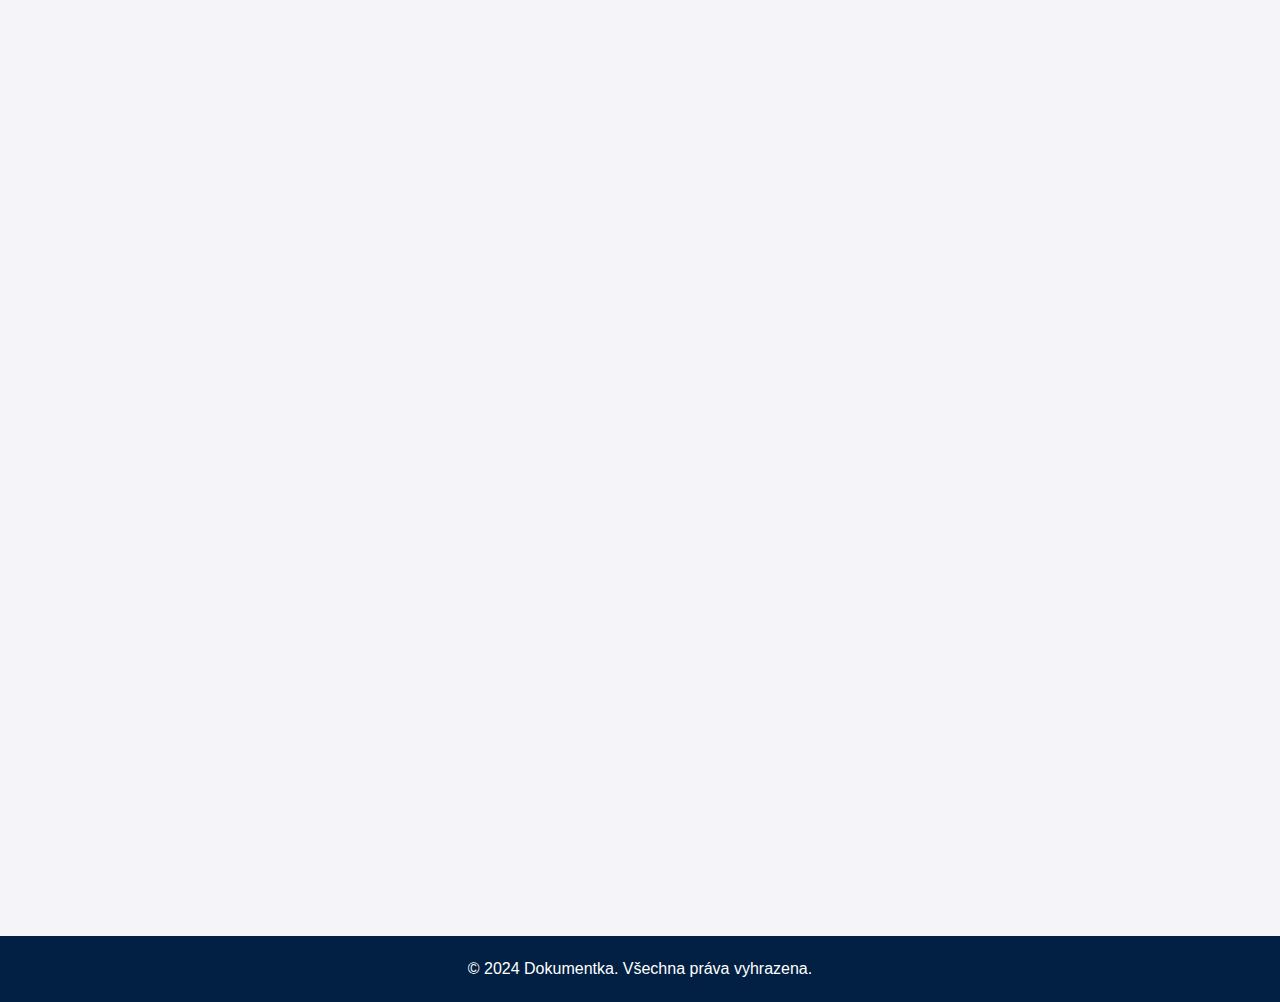
<file: index.html>
<!DOCTYPE html>
<html lang="cs">
<head>
  <meta charset="UTF-8">
  <meta name="viewport" content="width=device-width, initial-scale=1.0">
  <title>Dokumentka - Úvodní stránka</title>
  <link rel="stylesheet" href="uvodnistrana2.css">
</head>
<body>
<header>
  <div class="container">
    <h1>Dokumentka</h1>
    <p class="subtitle">Jednoduchá cesta k uspořádaným a bezpečným dokumentům</p>
    <div class="auth-buttons">
      <button class="button login">Přihlásit se</button>
      <button class="button register">Zaregistrovat se</button>
    </div>
  </div>
</header>

<main>
  <div class="image-container">
    <div class="links">
      <a href="#">Co je to Dokumentka?</a>
      <a href="#">Bezpečnostní a právní aspekty</a>
      <a href="#">Často kladené dotazy</a>
      <a href="#">Kontaktní informace a podpora</a>
    </div>
  </div>
</main>

<footer>
  <div class="container">
    <p>&copy; 2024 Dokumentka. Všechna práva vyhrazena.</p>
  </div>
</footer>

</body>
</html>
</file>
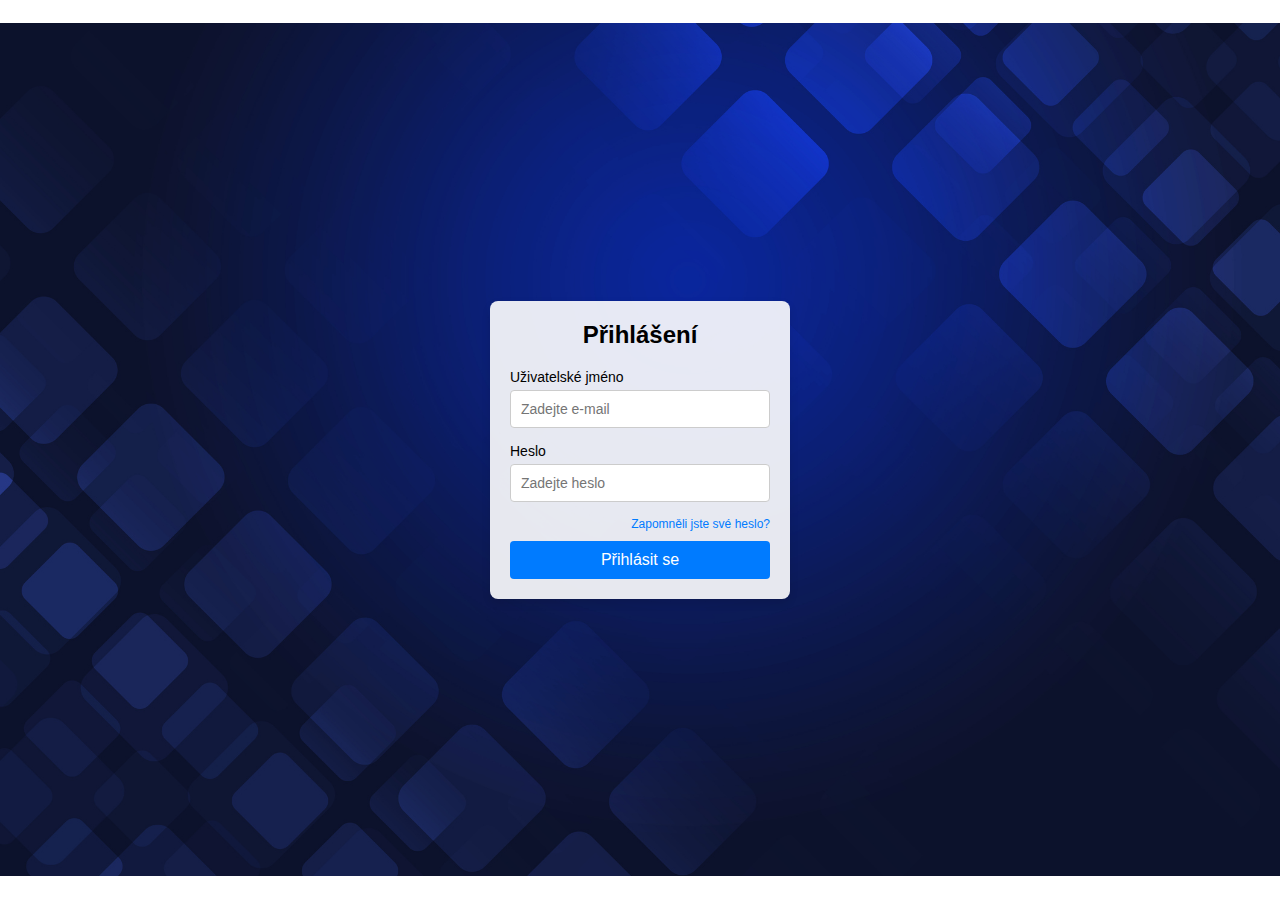
<file: Přihlášení.html>
<!DOCTYPE html>
<html lang="cs">
<head>
    <meta charset="UTF-8">
    <meta name="viewport" content="width=device-width, initial-scale=1.0">
    <title>Přihlášení</title>
    <link rel="stylesheet" href="prihlaseni.css">

</head>
<body>
<div class="login-container">
    <form action="#" method="post" class="login-form">
        <h2>Přihlášení</h2>
        <div class="input-group">
            <label for="username">Uživatelské jméno</label>
            <input type="text" id="username" name="username" placeholder="Zadejte e-mail" required>
        </div>
        <div class="input-group">
            <label for="password">Heslo</label>
            <input type="password" id="password" name="password" placeholder="Zadejte heslo" required>
        </div>
        <a href="#" class="forgot-password">Zapomněli jste své heslo?</a>
        <button type="submit" class="login-button">Přihlásit se</button>
    </form>
</div>
</body>
</html>
</file>
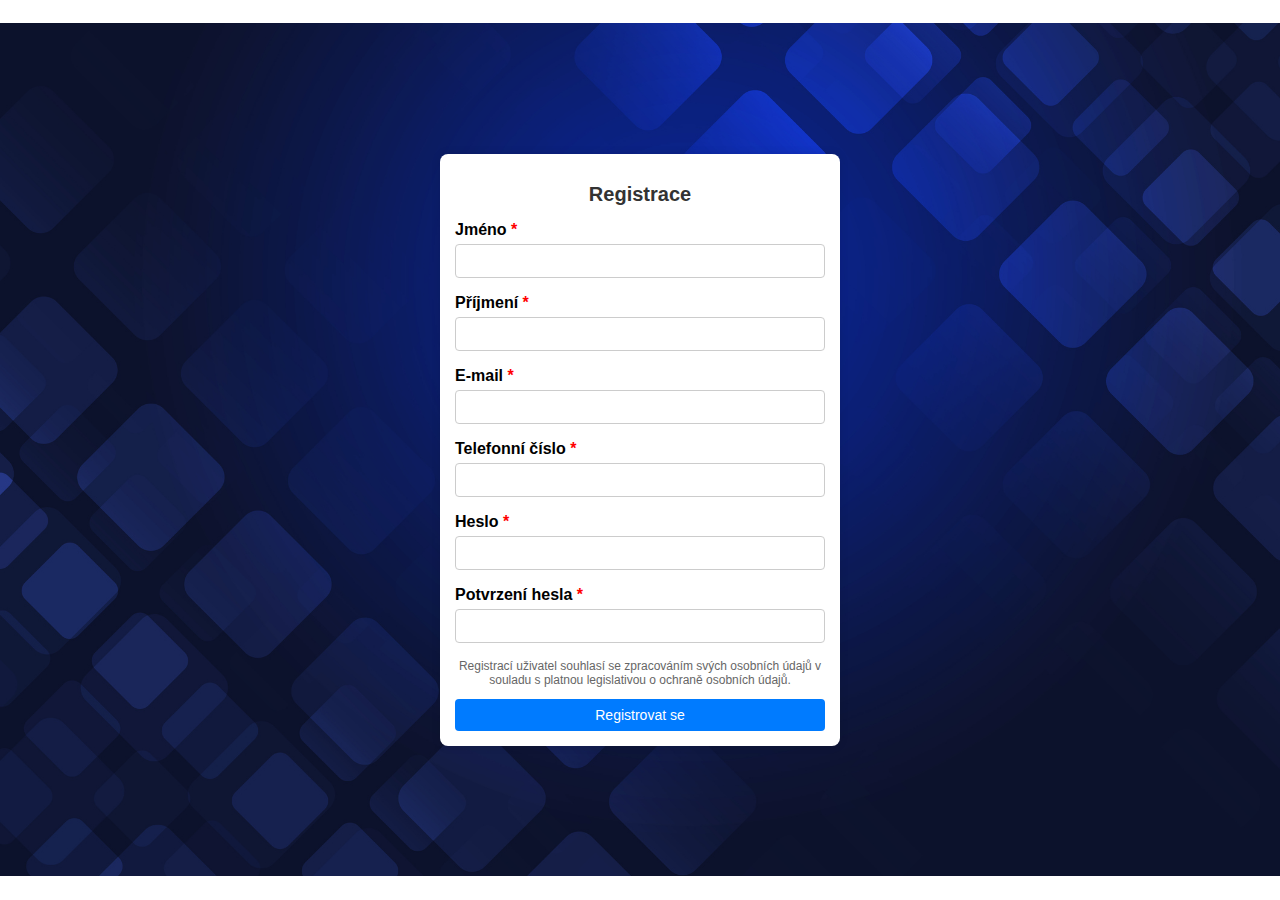
<file: Registrace.html>
<!DOCTYPE html>
<html lang="en">
<head>
    <meta charset="UTF-8">
    <meta name="viewport" content="width=device-width, initial-scale=1.0">
    <title>Registrace</title>
    <link rel="stylesheet" href="registrace.css">
</head>
<body>
<div class="container">
  <h1>Registrace</h1>
  <form action="#" method="POST">
    <label for="jmeno">Jméno <span style="color: red;">*</span></label>
    <input type="text" id="jmeno" name="jmeno" required>

    <label for="prijmeni">Příjmení <span style="color: red;">*</span></label>
    <input type="text" id="prijmeni" name="prijmeni" required>

    <label for="email">E-mail <span style="color: red;">*</span></label>
    <input type="email" id="email" name="email" required>

    <label for="telefon">Telefonní číslo <span style="color: red;">*</span></label>
    <input type="tel" id="telefon" name="telefon" required>

    <label for="heslo">Heslo <span style="color: red;">*</span></label>
    <input type="password" id="heslo" name="heslo" required>

    <label for="potvrzeni_hesla">Potvrzení hesla <span style="color: red;">*</span></label>
    <input type="password" id="potvrzeni_hesla" name="potvrzeni_hesla" required>

    <p class="note">
      Registrací uživatel souhlasí se zpracováním svých osobních údajů v souladu s platnou legislativou o ochraně osobních údajů.
    </p>

    <button type="submit" class="submit-btn">Registrovat se</button>
  </form>
</div>
</body>
</html>
</file>
<file: uvodnistrana2.css>
* {
    margin: 0;
    padding: 0;
    box-sizing: border-box;
}

body {
    font-family: Arial, sans-serif;
    background-color: #f4f4f9;
    color: #333;
    line-height: 1.6;
}

.container {
    width: 80%;
    margin: 0 auto;
}

header {
    background: linear-gradient(to bottom, rgba(255, 255, 255, 0) 70%, rgba(255, 255, 255, 1) 100%),
    url("modre1.jpg");
    background-size: cover;
    color: white;
    padding: 80px 0;
    text-align: center;
    position: relative;
    opacity: 0;
    animation: fadeInBackground 1s ease-out forwards;
}

h1 {
    font-size: 4rem;
    margin-bottom: 10px;
    animation-delay: 0.5s;
}

.subtitle {
    font-size: 1.7rem;
    margin-bottom: 20px;
    animation-delay: 1s;
}

.auth-buttons {
    position: absolute;
    top: 40px;
    right: 40px;
}

.button {
    border: none;
    padding: 10px 20px;
    font-size: 1.3rem;
    cursor: pointer;
    border-radius: 5px;
    margin: 0 10px;
    transition: background-color 0.3s ease;
}

.login {
    background-color: #2d87f0;
    color: white;
}

.login:hover {
    background-color: #1a64b5;
}

.register {
    background-color: #2d87f0;
    color: white;
}

.register:hover {
    background-color: #1a64b5;
}

nav ul {
    list-style: none;
    padding: 0;
}

nav ul li {
    display: inline-block;
    margin: 10px;
}

nav ul li a {
    text-decoration: none;
    color: white;
    font-weight: bold;
}

.image-container {
    background-image: url('pc2.png');
    background-repeat: no-repeat;
    background-color: white;
    background-size: 100%;
    background-position: center;
    height: 600px;
    display: flex;
    justify-content: center;
    align-items: center;
    position: relative;
    opacity: 0;
    animation: fadeInBackground 1s ease-out forwards;
    animation-delay: 1s;
}

.links a {
    display: block;
    color: black;
    text-decoration: none;
    font-size: 1.4rem;
    margin: 10px 0;
    font-weight: bold;
    transition: color 0.3s ease;
    padding-left: 20px;
    padding-top: 10px;
    position: relative;
    top: -50px;
    left: 50px;
    opacity: 0;
    animation: fadeInUp 1s ease-out forwards;
    animation-delay: 2s;
}

.links a:hover {
    color: #869cb5;
}

.links a {
    text-shadow: 2px 2px 4px rgba(230, 218, 218, 0.7);
}

footer {
    background-color: #022043;
    color: white;
    text-align: center;
    padding: 20px;
}

@keyframes fadeInUp {
    0% {
        opacity: 0;
        transform: translateY(30px);
    }
    100% {
        opacity: 1;
        transform: translateY(0);
    }
}

@keyframes fadeInBackground {
    0% {
        opacity: 0;
    }
    100% {
        opacity: 1;
    }
}

@media screen and (max-width: 768px) {
    .container {
        width: 90%;
    }

    .header {
        padding: 60px 20px;
    }

    .h1 {
        font-size: 3rem;
    }

    .subtitle {
        font-size: 1.5rem;
    }

    .auth-buttons {
        top: 20px;
        right: 20px;
    }

    .button {
        padding: 8px 16px;
        font-size: 1rem;
    }

    .image-container {
        height: 400px;
        background-size: cover;
        background-position: center;
    }

    .links a {
        font-size: 1.2em;
        top: -30px;
        left: 30px;
    }

@media screen and (max-width: 480px) {
    header {
        padding: 40px 10px;
        text-align: center;
    }

    h1 {
        font-size: 2.5rem;
    }

    .subtitle {
        font-size: 1.2rem;
    }

    .auth-buttons {
        position: static;
        margin-top: 20px;
        text-align: center;
    }

    .button {
        margin: 5px 0;
        font-size: 1rem;
        width: 100%;
    }

    .image-container {
        height: 300px;
    }

    .links a {
        font-size: 1rem;
        top: -20px;
        left: 30px;
    }
}
}
</file>
<file: prihlaseni.css>
html, body {
    height: 100%;
    margin: 0;
}

* {
    margin: 0;
    padding: 0;
    box-sizing: border-box;
}

body {
    font-family: Arial, sans-serif;
    background: url('modre1.jpg') no-repeat center center fixed;
    background-size: 100% auto;
    display: flex;
    justify-content: center;
    align-items: center;
    height: 100vh;
    color: black;
}

.login-container {
    background-color: rgba(255, 255, 255, 0.9);
    padding: 20px;
    border-radius: 8px;
    box-shadow: 0 4px 8px rgba(0, 0, 0, 0.1);
    width: 300px;
}

h2 {
    text-align: center;
    margin-bottom: 20px;
}

.input-group {
    margin-bottom: 15px;
}

.input-group label {
    display: block;
    font-size: 14px;
    margin-bottom: 5px;
}

.input-group input {
    width: 100%;
    padding: 10px;
    font-size: 14px;
    border: 1px solid #ccc;
    border-radius: 4px;
}

.forgot-password {
    display: block;
    font-size: 12px;
    text-align: right;
    color: #007bff;
    text-decoration: none;
    margin-bottom: 10px;
}

.forgot-password:hover {
    text-decoration: underline;
}

.login-button {
    width: 100%;
    padding: 10px;
    font-size: 16px;
    background-color: #007bff;
    color: #fff;
    border: none;
    border-radius: 4px;
    cursor: pointer;
}

.login-button:hover {
    background-color: #0056b3;
}

@media (max-width: 768px) {
    body {
        background-size: cover;
        background-position: center center;
    }
}

@media (max-width: 480px) {
    body {
        background-size: cover;
        background-position: center top;
    }
}
</file>
<file: registrace.css>
body {
    font-family: Arial, sans-serif;
    background: url('modre1.jpg') no-repeat center center fixed;
    background-size: 100% auto;
    margin: 0;
    padding: 0;
    height: 100vh;
    display: flex;
    justify-content: center;
    align-items: center;
}

.container {
    width: 100%;
    max-width: 400px;
    margin: 50px auto;
    background-color: #fff;
    padding: 15px;
    box-shadow: 0 0 10px rgba(0, 0, 0, 0.1);
    border-radius: 8px;
    box-sizing: border-box;
}
h1 {
    text-align: center;
    color: #333;
    font-size: 20px;
    margin-bottom: 15px;
}
label {
    font-weight: bold;
    margin-top: 8px;
    display: block;
}
input[type="text"],
input[type="email"],
input[type="tel"],
input[type="password"] {
    width: 100%;
    padding: 8px;
    margin-top: 5px;
    margin-bottom: 8px;
    border: 1px solid #ccc;
    border-radius: 4px;
    font-size: 14px;
    box-sizing: border-box;
}

.note {
    font-size: 12px;
    color: #666;
    text-align: center;
    margin-top: 8px;
}
.submit-btn {
    width: 100%;
    padding: 8px;
    background-color: #007bff;
    color: white;
    border: none;
    border-radius: 4px;
    font-size: 14px;
    cursor: pointer;
}
.submit-btn:hover {
    background-color: #0056b3;
}
.terms {
    font-size: 12px;
    color: #777;
    text-align: center;
    margin-top: 20px;
}

@media (max-width: 768px) {
    body {
        background-size: cover;
        background-position: center center;
    }
}

@media (max-width: 480px) {
    body {
        background-size: cover;
        background-position: center top;
    }
}
</file>
